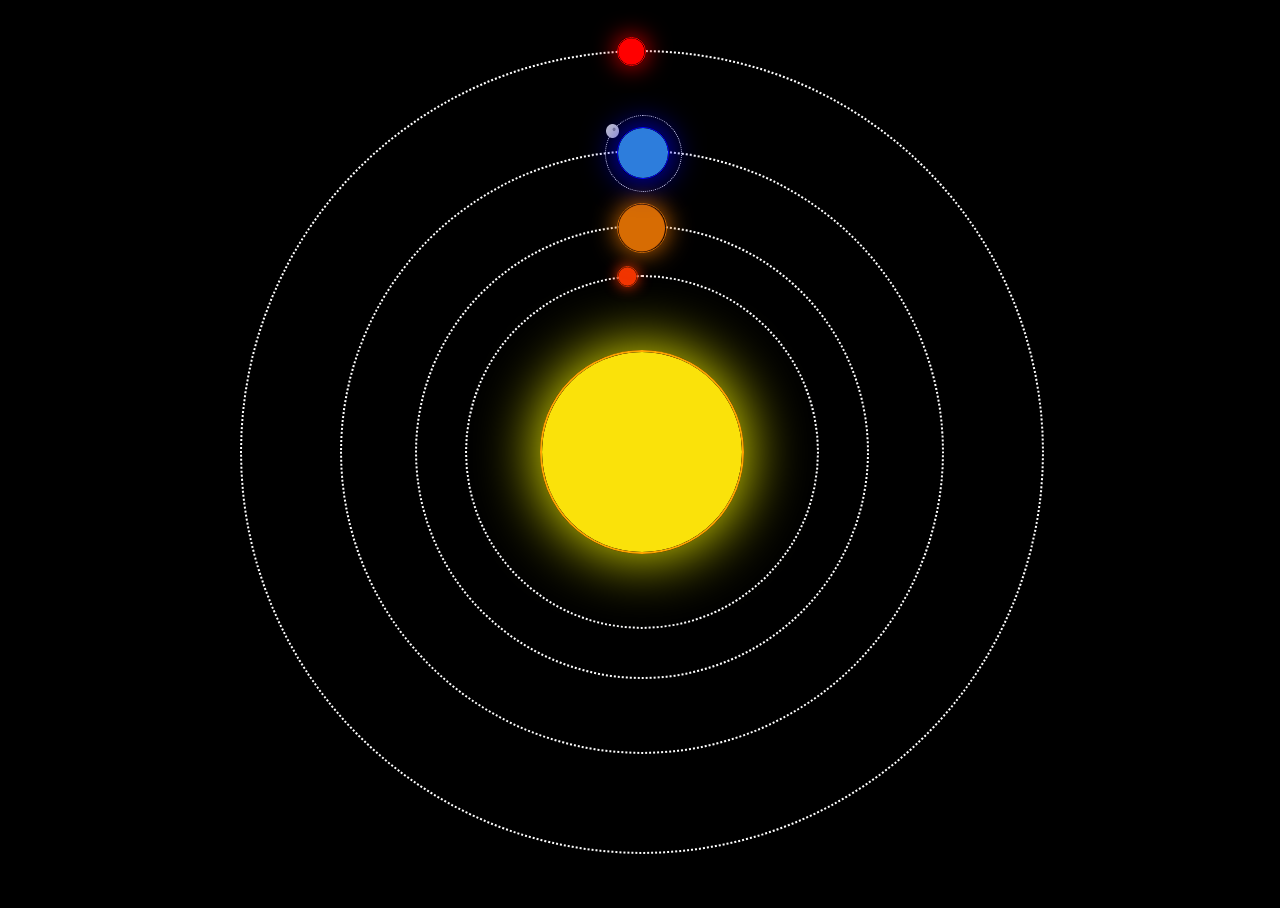
<file: SolarSystem/index.html>
<!DOCTYPE html>
<html>
    <head>
        <link rel="stylesheet" href="style.css" />
    </head>
    
    <body>
        <!-- Right below is an image of the sun -->
        <img id="sun" src="images/sun.png">

        <div id='mercury-orbit'>
            <img id='mercury' src="images/mercury.png">
        </div>

        <div id='venus-orbit'>
            <img id='venus' src="images/venus.png">
        </div>
        
        <!-- Insert the 'earth' on the next line -->
        <div id='earth-orbit'>
            <div class='moon-orbit'>
                <img class="moon" src="images/moon.png"/>
            </div>
            <img id='earth' src="images/earth.png">
        </div>
        <div id='mars-orbit'>
            <img id='mars' src="images/mars.png">
        </div>
        
    </body>
</html>
</file>
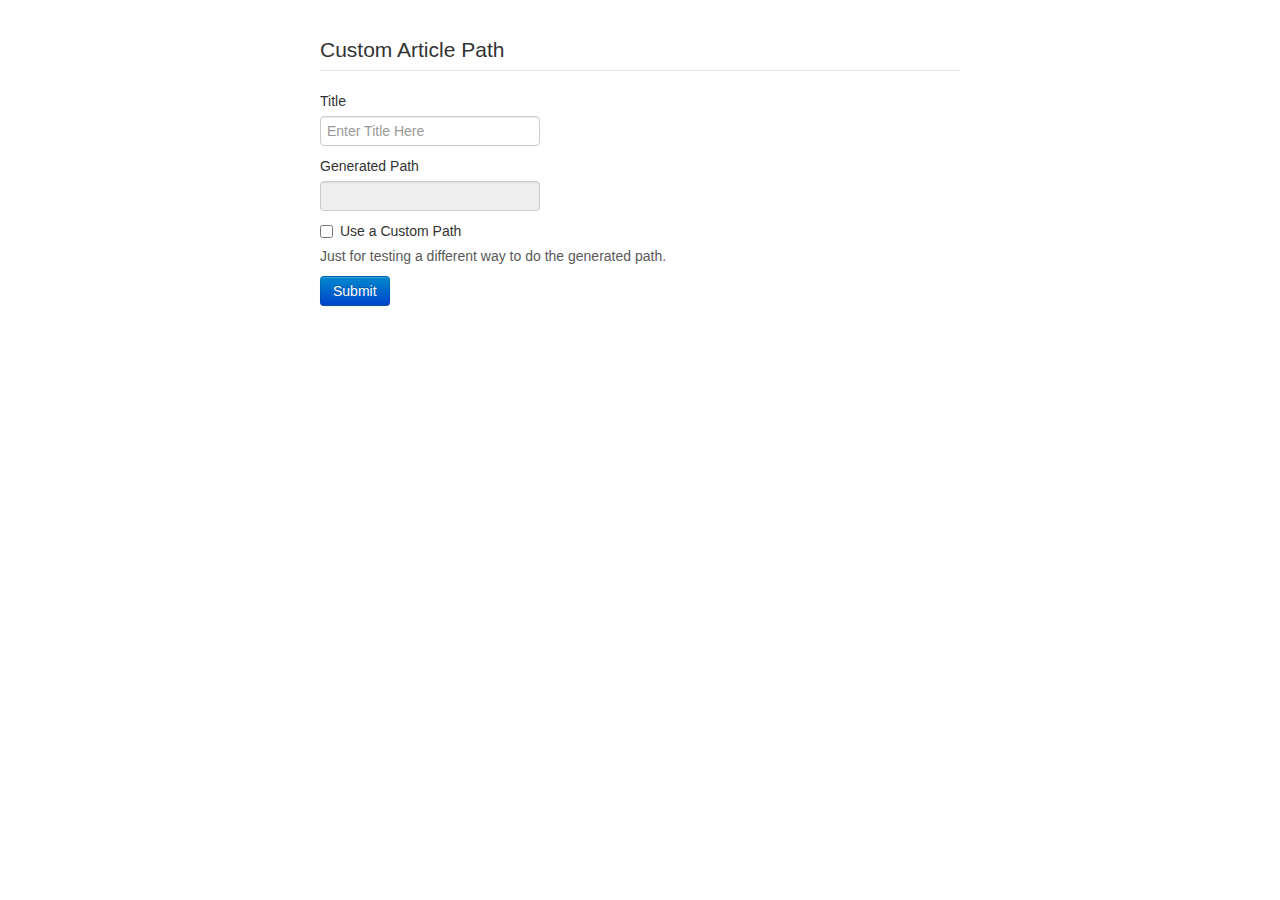
<file: sandbox/urlGenerate/url.html>
<!DOCTYPE html>
<html>
<head>
	<link rel="stylesheet" type="text/css" href="../bootstrap/css/bootstrap.css">
	<link rel="stylesheet" type="text/css" href="url.css">
</head>
<body>
	<form>
	  <fieldset>
	    <legend>Custom Article Path</legend>
	    <label>Title</label>
	    <input id="title" type="text" placeholder="Enter Title Here">
	    <div class="show">
		    <label>Generated Path</label>
		    <input id="generated" type="text" readonly>
	    </div>
	    <label class="checkbox">
	      <input type="checkbox"> Use a Custom Path
	    </label>
	    <div class="hide">
		    <label>Article Path</label>
		    <input type="text" placeholder="Example: /article-path-here">
	    </div>
	    <span class="help-block">Just for testing a different way to do the generated path.</span>
	    <button type="button" class="btn btn-primary" onclick="nothing()">Submit</button>
	  </fieldset>
	</form>
	<script type="text/javascript" src="../jQuery191.js"></script>
	<script type="text/javascript" src="url.js"></script>
</body>
</html>
</file>
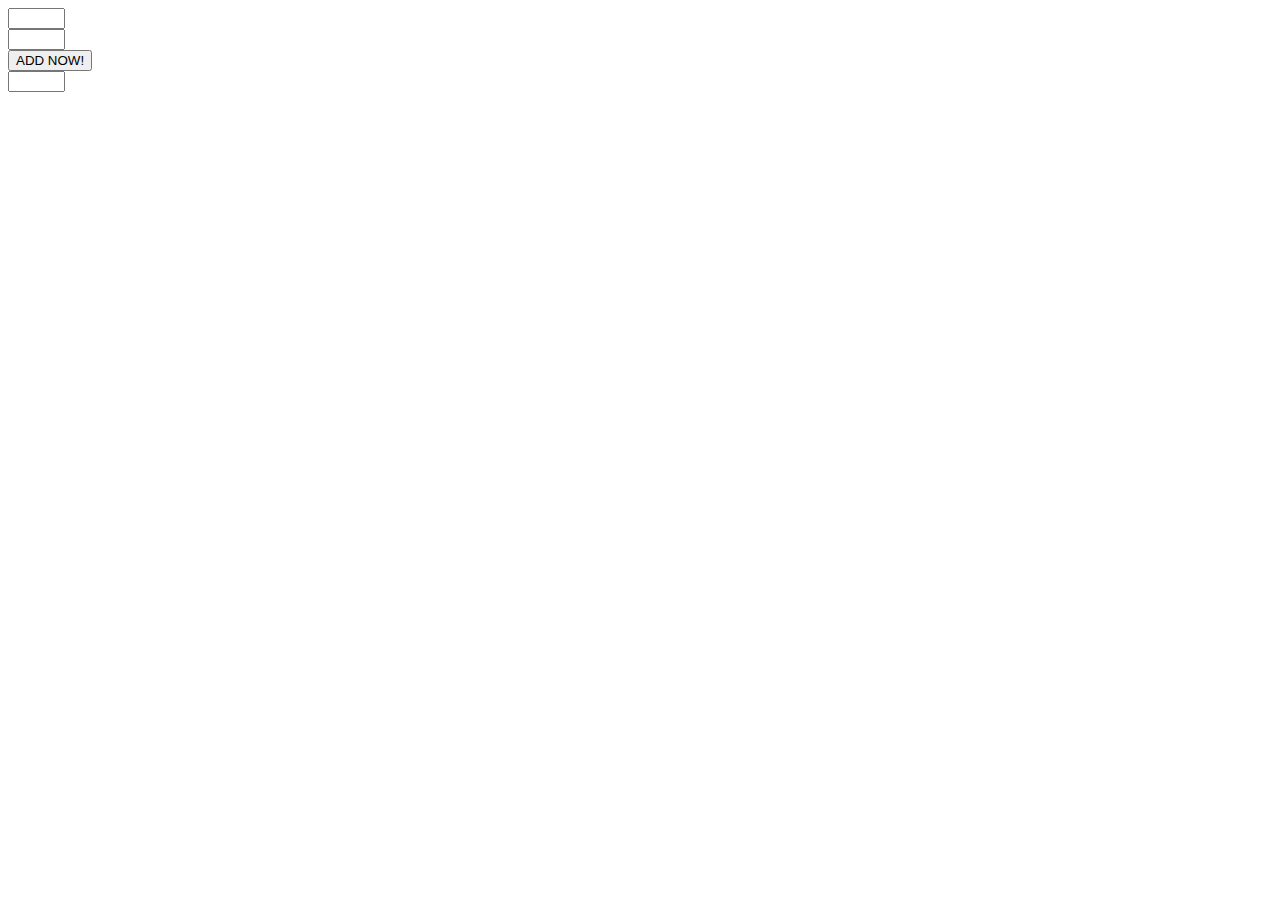
<file: Tutoring/203/codeEx.html>
<!DOCTYPE HTML>
<html> 
<head> 
<meta charset="utf-8" />
<title></title>
<script type="text/JavaScript">
	function Adder(){
	//initiate variables	
		var num1, num2, answer;
	
	//get the inputs	
		num1 = parseFloat(document.calculator.firstNumber.value);
		num2 = parseFloat(document.calculator.secondNumber.value);
		
	//do the stuff
		answer = num1 + num2;
	
	//do the output
		document.calculator.output.value = answer;
	}
</script>
</head>

<body>
<form name="calculator" method="get" action="">
	<input type = "text" name="firstNumber" size="4"/> <br/>
	<input type = "text" name="secondNumber" size="4"/> <br/>
	<button type="button" onclick="Adder()"> ADD NOW!</button><br/>
	<input type = "text" name="output" size="4"/> 
</form>


</body>
</html>
</file>
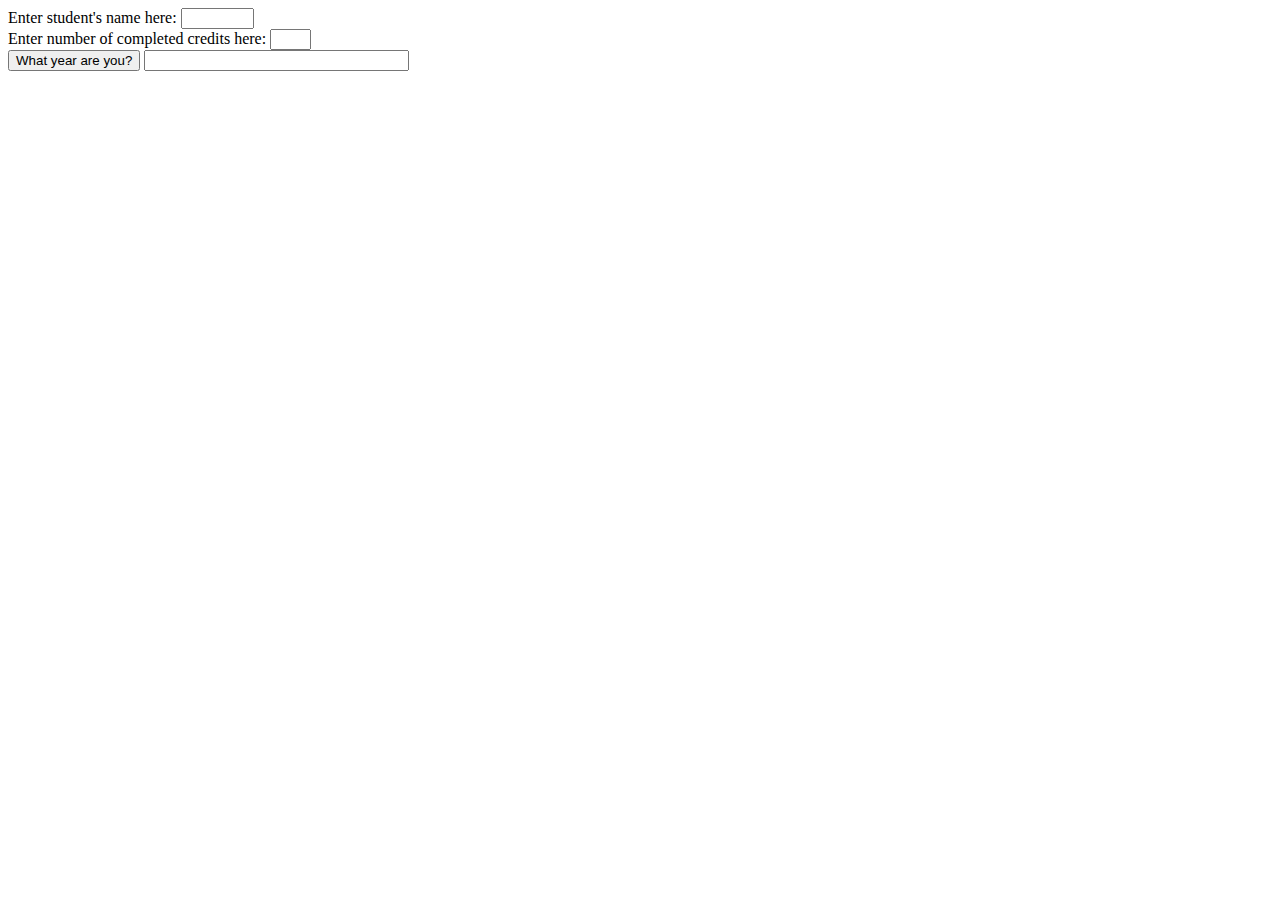
<file: Tutoring/203/varEx.htm>
<!DOCTYPE HTML>
<html> 
<head> 
<meta charset="utf-8" />
<title></title>
<script type="text/JavaScript">
	function getYear() {
		var name = document.stuyear.name.value;
		var cred = parseFloat(document.stuyear.credit.value);
		
		if (cred >= 0 && cred < 30) {
			document.stuyear.year.value = name + ' - Freshman';
		}
		else if (cred >= 30 && cred < 60) {
			document.stuyear.year.value = name + ' - Sophmore';
		}
		else if (cred >= 60 && cred < 90) {
			document.stuyear.year.value = name + ' - Junior';
		}
		else {
			document.stuyear.year.value = name + ' - Senior';
		}
	}
	
		
</script>
</head>

<body>
<form name="stuyear" method="get" action="">
	Enter student's name here: <input type="text" name="name" size="6"/><br />
	Enter number of completed credits here: <input type="text" name="credit" size="2"><br />
	<button type="button" onclick="getYear()">What year are you?</button>
	<input type="text" name="year" size="30" />
</form>

</body>
</html>
</file>
<file: SolarSystem/style.css>
html, body {
    /* The universe takes up all available space */
    width: 100%;
    height: 100%;
    
    /* The universe is black */
    background-color: black;
}

#sun {
    position: absolute;
    /* Positions the top-left corner of the image to be *
    /* in the middle of the box */
    top: 50%;
    left: 50%;
    
    /* Play with these numbers to see what it does */
    height: 200px;
    width: 200px;
    margin-top: -100px; 
    margin-left: -100px;
    
    /*extra style*/
    border-color: orange;
    border-width: 2px;
    border-style: solid;
    border-radius: 50%;
    box-shadow: 0 0 64px yellow;
}

#mercury {
    /* Style your mercury */
    position: absolute;
    top: 14px;
    left: 50%;
    
    height: 19px;
    width: 19px;
    margin-left: -25px;
    margin-top: -25px;
    
    border-color: #f13401;
    border-width: 1px;
    border-style: solid;
    border-radius: 50%;
    box-shadow: 0 0 14px #f13401;
}

#mercury-orbit {
    /* For Section #2 */
    position: absolute;
    top: 50%;
    left: 50%;

    width: 350px;
    height: 350px;
    margin-top: -175px;
    margin-left: -175px;

    border-width: 2px;
    border-style: dotted;
    border-color: white;
    border-radius: 50%;
    /* ... your other orbit styles ... */

  -webkit-animation: spin-right 2.4s linear infinite;
     -moz-animation: spin-right 2.4s linear infinite;
      -ms-animation: spin-right 2.4s linear infinite;
       -o-animation: spin-right 2.4s linear infinite;
          animation: spin-right 2.4s linear infinite;
}

#venus {
    /* Style your venus */
    position: absolute;
    top: 1px;
    left: 50%;
    
    height: 47.5px;
    width: 47.5px;
    margin-left: -25px;
    margin-top: -25px;
    
    border-color: #d76c03;
    border-width: 1px;
    border-style: solid;
    border-radius: 50%;
    box-shadow: 0 0 24px #d76c03;
}

#venus-orbit {
    /* For Section #2 */
    position: absolute;
    top: 50%;
    left: 50%;

    width: 450px;
    height: 450px;
    margin-top: -225px;
    margin-left: -225px;

    border-width: 2px;
    border-style: dotted;
    border-color: white;
    border-radius: 50%;
    /* ... your other orbit styles ... */

  -webkit-animation: spin-right 6.2s linear infinite;
     -moz-animation: spin-right 6.2s linear infinite;
      -ms-animation: spin-right 6.2s linear infinite;
       -o-animation: spin-right 6.2s linear infinite;
          animation: spin-right 6.2s linear infinite;
}

#earth {
    /* Style your earth */
    position: absolute;
    top: 0;
    left: 50%;
    
    height: 50px;
    width: 50px;
    margin-left: -25px;
    margin-top: -25px;
    
    border-color: blue;
    border-width: 1px;
    border-style: solid;
    border-radius: 50%;
    box-shadow: 0 0 34px blue;
}

#earth-orbit {
    /* For Section #2 */
    position: absolute;
    top: 50%;
    left: 50%;

    width: 600px;
    height: 600px;
    margin-top: -300px;
    margin-left: -300px;

    border-width: 2px;
    border-style: dotted;
    border-color: white;
    border-radius: 50%;
    /* ... your other orbit styles ... */

  -webkit-animation: spin-right 10s linear infinite;
     -moz-animation: spin-right 10s linear infinite;
      -ms-animation: spin-right 10s linear infinite;
       -o-animation: spin-right 10s linear infinite;
          animation: spin-right 10s linear infinite;
}

.moon {
    position: absolute;
    height: 13.5px;
    width: 13.5px;
    margin-top: 8px;
}

.moon-orbit {
    top: 50%;
    left: 50%;

    height: 75px;
    width: 75px;

    margin-left: 262.5px;
    margin-top: -37px;
    
    border: 1px dotted white;
    border-radius: 50%;
    
    -webkit-animation: spin-right .75s linear infinite;
       -moz-animation: spin-right .75s linear infinite;
        -ms-animation: spin-right .75s linear infinite;
         -o-animation: spin-right .75s linear infinite;
            animation: spin-right .75s linear infinite;
}

#mars {
    /* Style your mars */
    position: absolute;
    top: 10px;
    left: 50%;
    
    height: 26.5px;
    width: 26.5px;
    margin-left: -25px;
    margin-top: -25px;
    
    border-color: red;
    border-width: 1px;
    border-style: solid;
    border-radius: 50%;
    box-shadow: 0 0 24px red;
}

#mars-orbit {
    /* For Section #2 */
    position: absolute;
    top: 50%;
    left: 50%;

    width: 800px;
    height: 800px;
    margin-top: -400px;
    margin-left: -400px;

    border-width: 2px;
    border-style: dotted;
    border-color: white;
    border-radius: 50%;
    /* ... your other orbit styles ... */

  -webkit-animation: spin-right 18.8s linear infinite;
     -moz-animation: spin-right 18.8s linear infinite;
      -ms-animation: spin-right 18.8s linear infinite;
       -o-animation: spin-right 18.8s linear infinite;
          animation: spin-right 18.8s linear infinite;
}

@-webkit-keyframes spin-right {
  100% {
    -webkit-transform: rotate(360deg);
       -moz-transform: rotate(360deg);
        -ms-transform: rotate(360deg);
         -o-transform: rotate(360deg);
            transform: rotate(360deg);
  }
}

@keyframes spin-right {
  100% {
    -webkit-transform: rotate(360deg);
       -moz-transform: rotate(360deg);
        -ms-transform: rotate(360deg);
         -o-transform: rotate(360deg);
            transform: rotate(360deg);
  }
}
</file>
<file: sandbox/urlGenerate/url.css>
body{
	width : 50%;
	margin: 30px auto;
}
 .hide{
 	display: hidden;
 }
</file>
